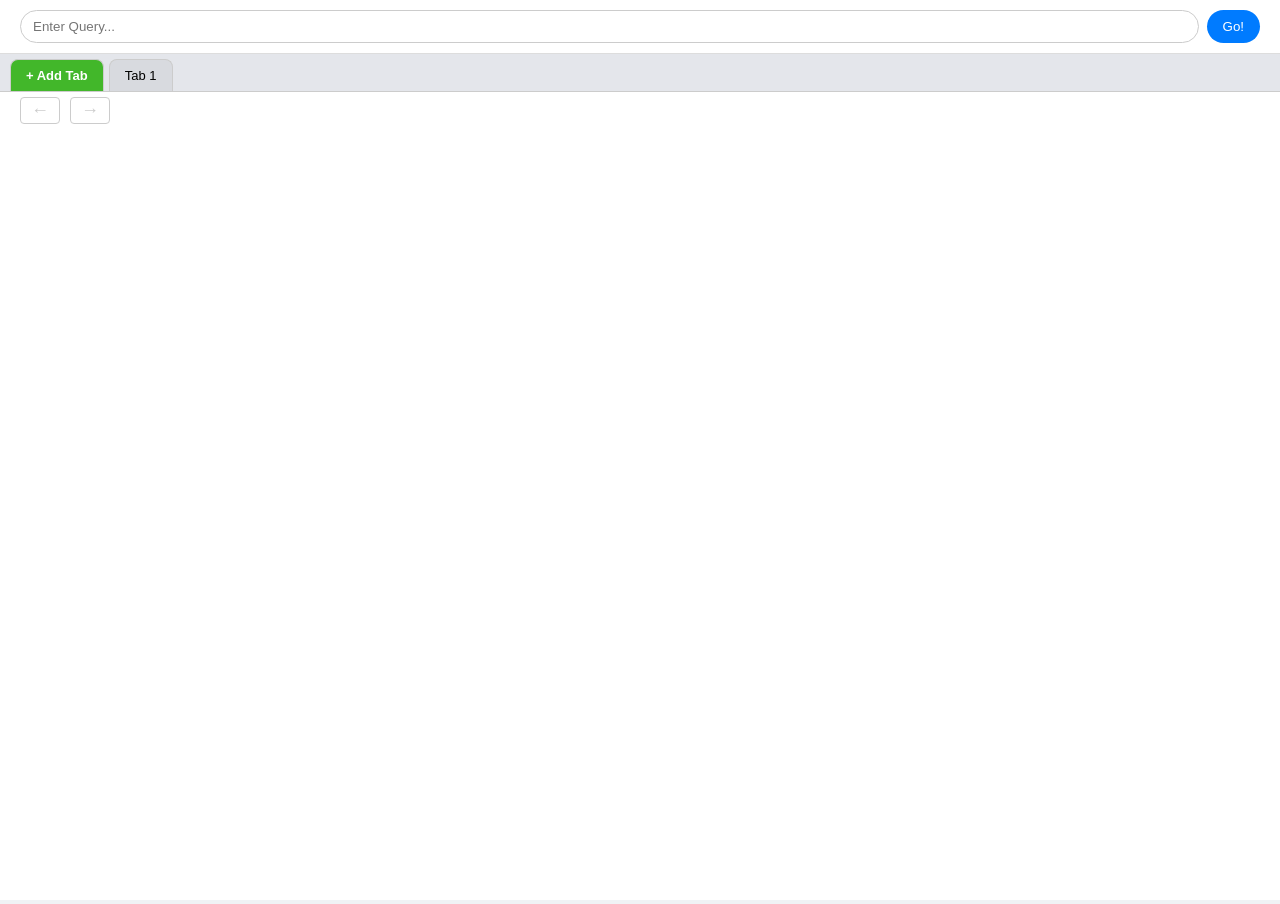
<file: baseBrowser/index.html>
<!DOCTYPE html>
<html lang="en">
<head>
	<meta charset="UTF-8">
	<meta name="viewport" content="width=device-width, initial-scale=1.0">
	<title>Base Brower</title>
	<link rel="stylesheet" href="style.css">
</head>
<body>
    <script src="script.js"></script>
    <div class="searchbar">
        <form action="" id="search_form">
            <input type="text" id="urlInput" placeholder="Enter Query...">
            <button type="submit" id="search">Go!</button>
        </form>
    </div>
    <div id="tabs_container">
        <button id="add_tab">+ Add Tab</button>
    </div>
    <div class="buttons">
        <button id="back">&larr;</button>
        <button id="forward">&rarr;</button>
    </div>
    <div id="result">
        <iframe id="viewer" src="" frameborder="1" width="100%" height="600"></iframe>
    </div>
</body>
</html>
</file>
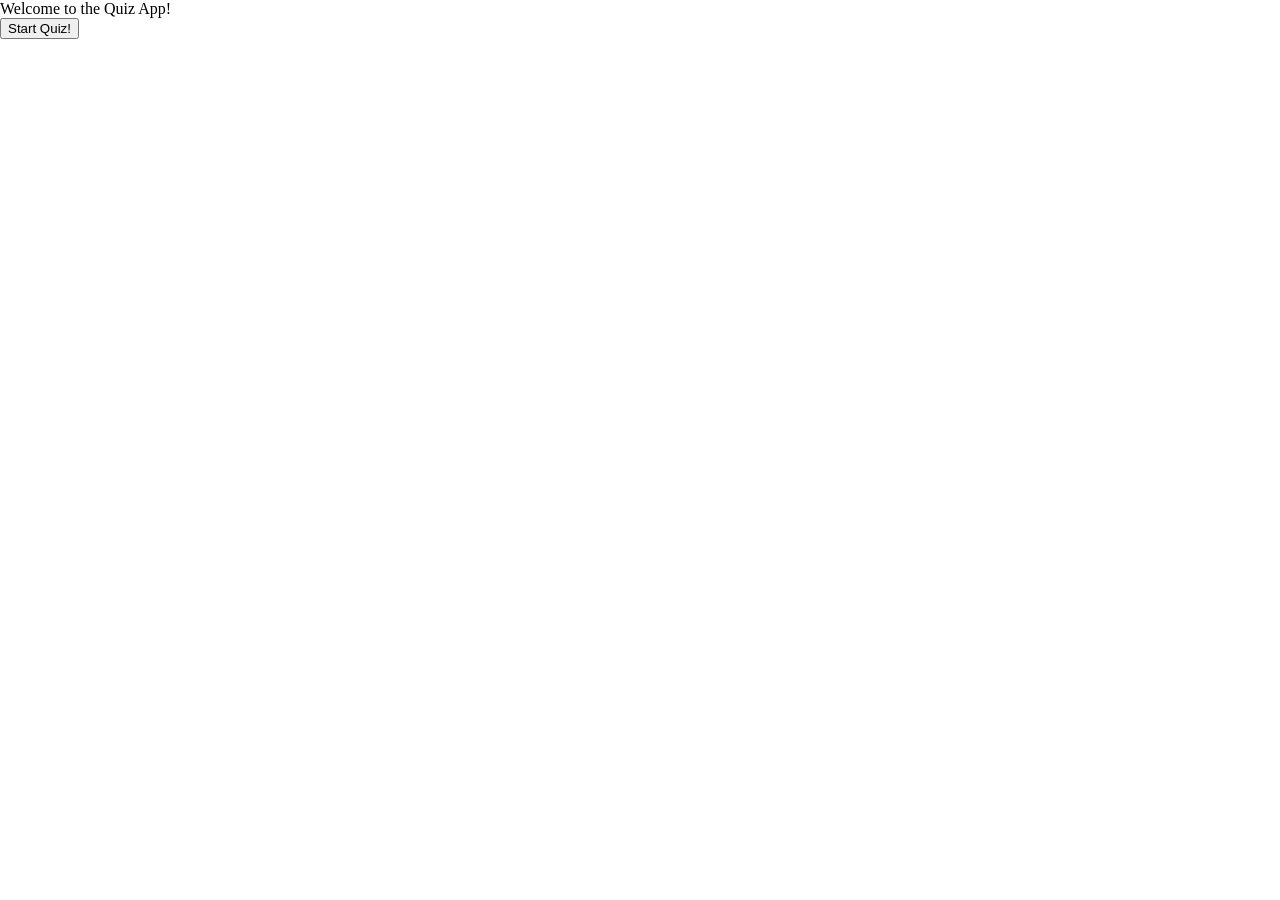
<file: basics/quizapp/index.html>
<!DOCTYPE html>
<html lang="en">
<head>
	<meta charset="UTF-8">
	<meta name="viewport" content="width=device-width, initial-scale=1.0">
	<title>QuizApp</title>
	<link rel="stylesheet" href="style.css">
</head>
<body>
    <section class="container">
        <div id="intro">Welcome to the Quiz App!</div>
        <div class="hidden" id="question_container">
            <h2 id="question_text"></h2>
            <ul id="choice_list"></ul>
            <button id="next_btn">Next Question</button>
        </div>
        <div class="hidden" id="result_container">
            <h3>Your Score:</h3>
            <p id="score"></p>
            <button id="restart_btn">Restart</button>
        </div>
        <button id="start_btn">Start Quiz!</button>
    </section>
    <script src="script.js"></script>
</body>
</html>
</file>
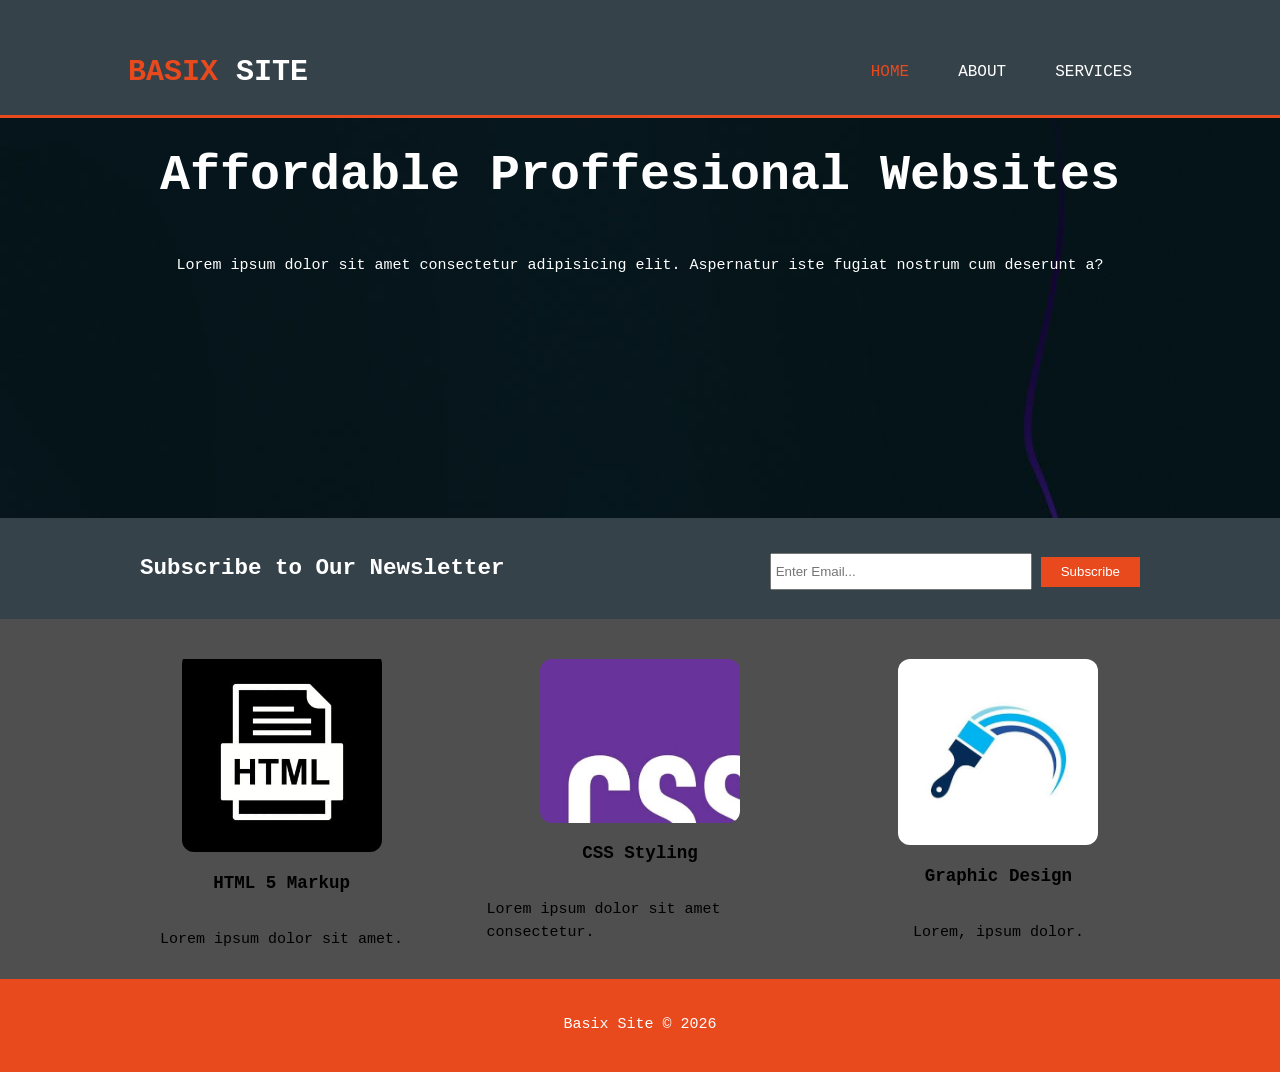
<file: projects/basicSite/index.html>
<!doctype html>
<html lang="en">
  <head>
    <meta charset="UTF-8" />
    <meta name="viewport" content="width=device-width, initial-scale=1.0" />
    <title>Basix Site</title>
    <link rel="stylesheet" href="./style.css" />
  </head>
  <body>
    <header>
      <div class="container">
        <div class="branding">
          <h1><span class="highlight">BASIX</span> SITE</h1>
        </div>
        <nav>
          <ul>
            <li><a href="index.html" class="current">Home</a></li>
            <li><a href="about.html">About</a></li>
            <li><a href="services.html">Services</a></li>
          </ul>
        </nav>
      </div>
    </header>
    <section id="showcase">
      <div class="container">
        <h1>Affordable Proffesional Websites</h1>
        <p>
          Lorem ipsum dolor sit amet consectetur adipisicing elit. Aspernatur
          iste fugiat nostrum cum deserunt a?
        </p>
      </div>
    </section>
    <section id="newsletter">
      <div class="container">
        <h2>Subscribe to Our Newsletter</h2>
        <form>
            <input type="email" placeholder="Enter Email...">
            <button type="submit" class="buttonOne">Subscribe</button>
        </form>
      </div>
    </section>
    <section class="boxes">
        <div class="container">
            <div class="box">
                <img src="./static/html.png" alt="">
                <h3>HTML 5 Markup</h3>
                <p>Lorem ipsum dolor sit amet.</p>
            </div>
            <div class="box">
                <img src="./static/css.png" alt="">
                <h3>CSS Styling</h3>
                <p>Lorem ipsum dolor sit amet consectetur.</p>
            </div>
            <div class="box">
                <img src="./static/brush.png" alt="">
                <h3>Graphic Design</h3>
                <p>Lorem, ipsum dolor.</p>
            </div>
        </div>
    </section>
    <footer>
        <p>Basix Site &copy; 2026</p>
    </footer>
  </body>
</html>
</file>
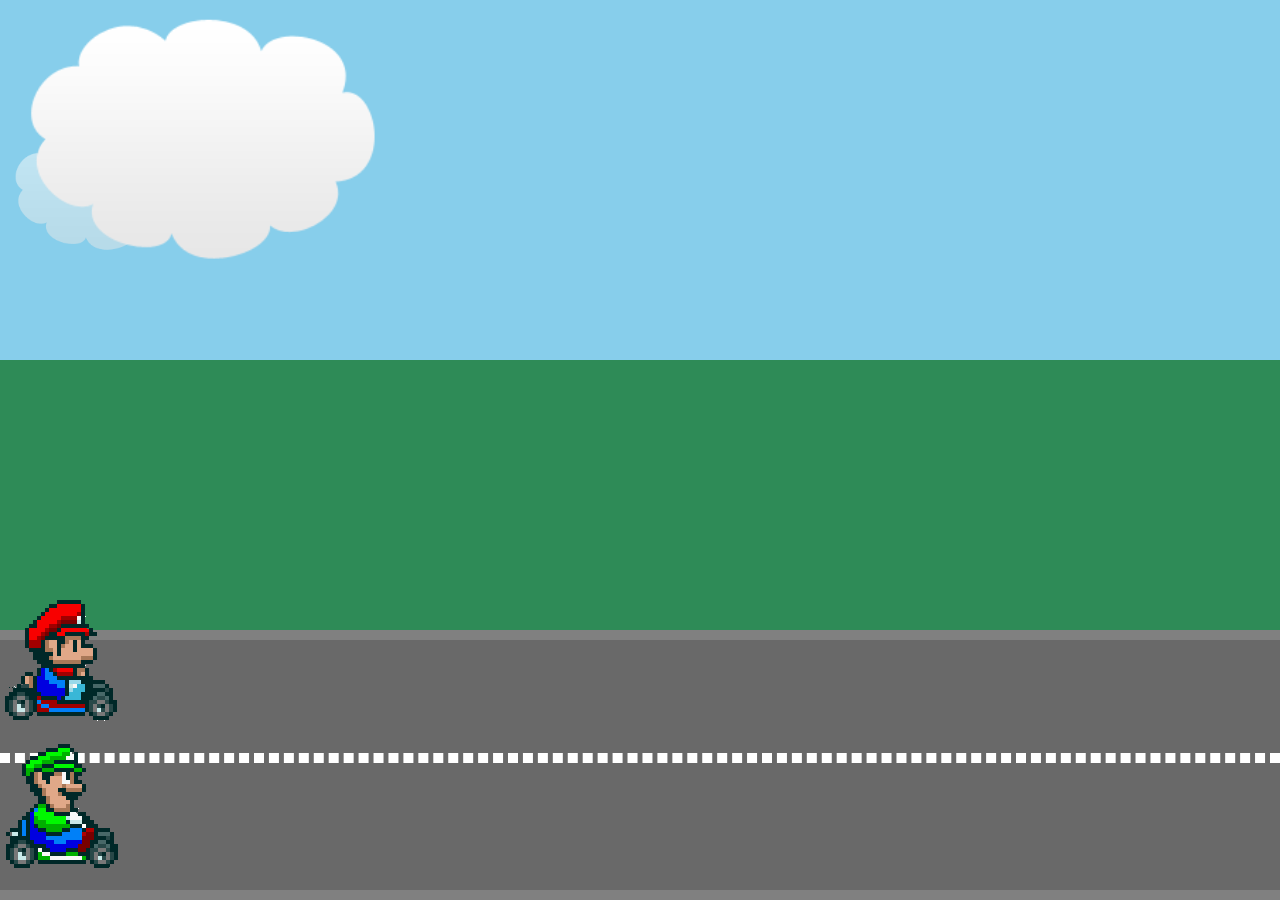
<file: projects/marioTransition/index.html>
<!DOCTYPE html>
<html lang="en">
<head>
	<meta charset="UTF-8">
	<meta name="viewport" content="width=device-width, initial-scale=1.0">
	<link rel="stylesheet" href="./style.css">
	<title>MARIO TRANSITION</title>
</head>
<body>
    <div class="sky">
        <img class="cloud" src="./img/cloud.png" alt="">
        <img class="cloud" src="./img/cloud.png" alt="">
    </div>
    <div class="grass"></div>
    <div class="road">
        <div class="lines"></div>
        <img src="./img/mario.png" alt="" class="mario">
        <img src="./img/luigi.png" alt="" class="luigi">
    </div>
</body>
</html>
</file>
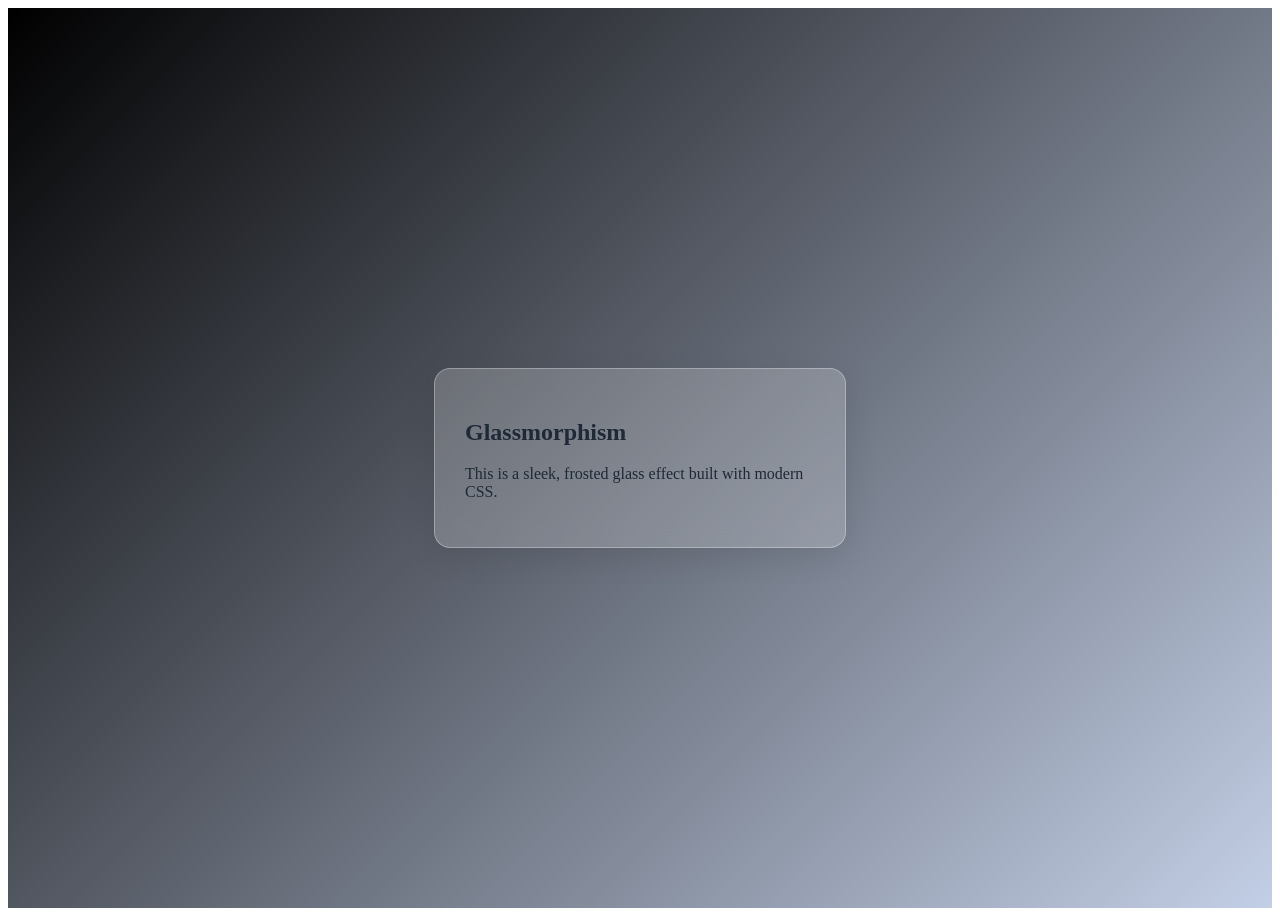
<file: notes/02_css/essentials/index.html>
<!DOCTYPE html>
<html lang="en">
<head>
	<meta charset="UTF-8">
	<meta name="viewport" content="width=device-width, initial-scale=1.0">
	<link rel="stylesheet" href="./style.css">
	<title>Document</title>
</head>
<body>
    <div class="glass-container">
      <div class="glass-card">
        <h2>Glassmorphism</h2>
        <p>This is a sleek, frosted glass effect built with modern CSS.</p>
      </div>
    </div>
</body>
</html>
</file>
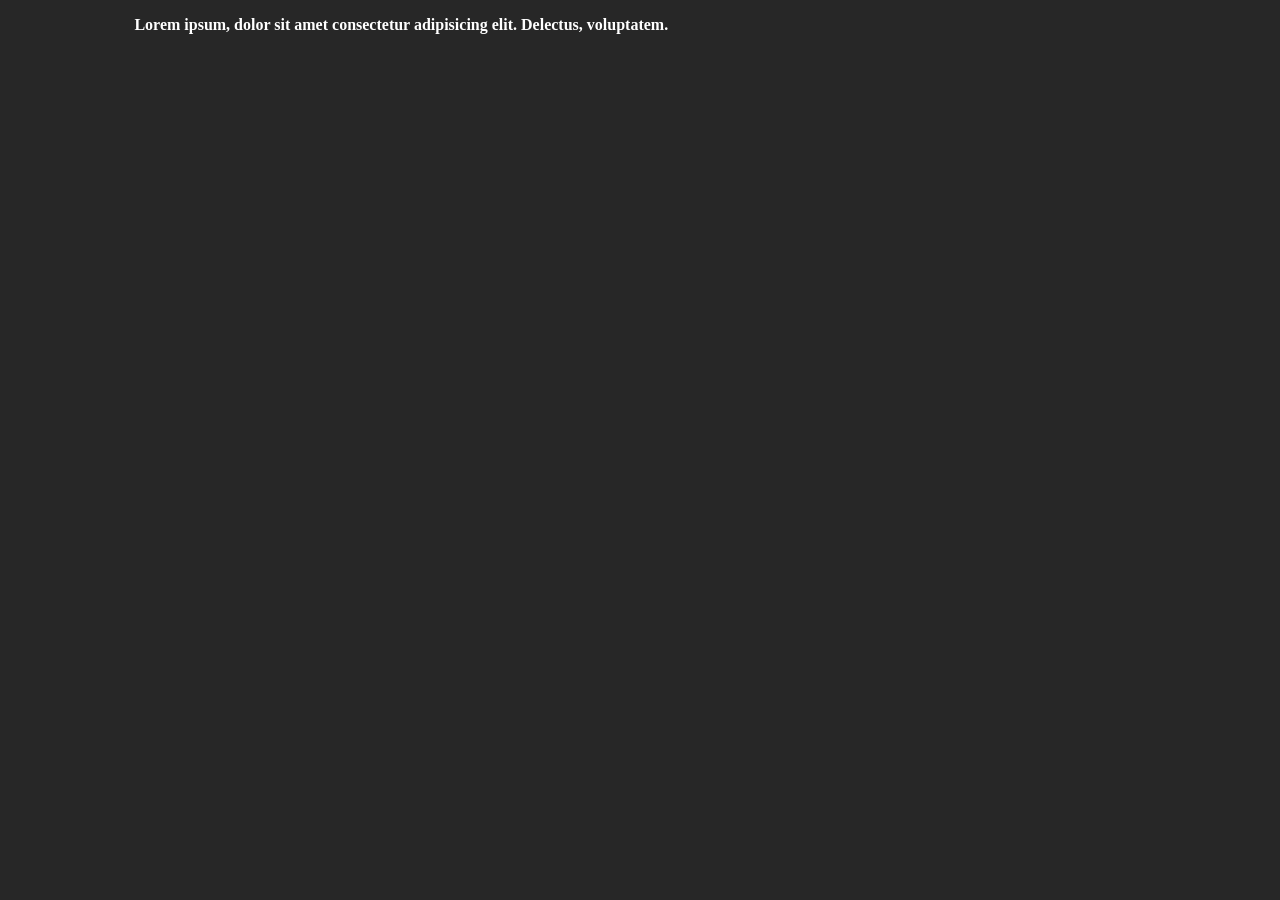
<file: notes/03_sass/practice/index.html>
<!doctype html>
<html lang="en">
  <head>
    <meta charset="UTF-8" />
    <meta name="viewport" content="width=device-width, initial-scale=1.0" />
    <link rel="stylesheet" href="./style/style.css" />
    <title>SASS</title>
  </head>
  <body>
    <div class="main">
      <p class="main__paragraph">
        Lorem ipsum, dolor sit amet consectetur adipisicing elit. Delectus,
        voluptatem.
      </p>
    </div>
  </body>
</html>
</file>
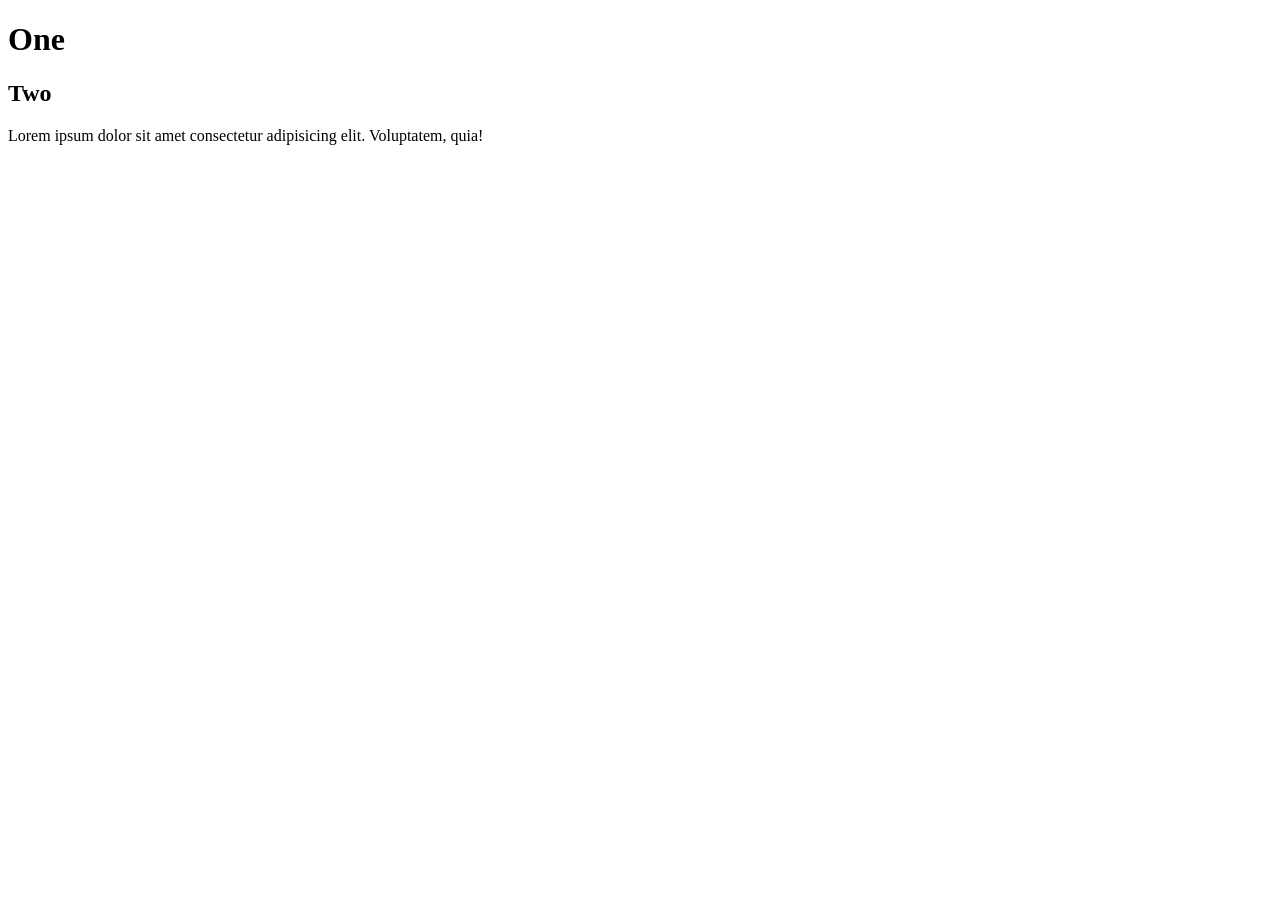
<file: notes/01_html/01_test.html>
<!DOCTYPE html>
<html lang="en">
<head>
	<meta charset="UTF-8">
	<meta name="viewport" content="width=device-width, initial-scale=1.0">
	<title>CheatSheet</title>

</head>
<body>
     <!-- Headings -->
     <h1>One</h1>
     <h2>Two</h2>
     <!--so on...-->

     <!--Paragraph -->
     <p>
         Lorem ipsum dolor sit amet consectetur adipisicing elit. Voluptatem, quia!
     </p>

</body>
</html>
</file>
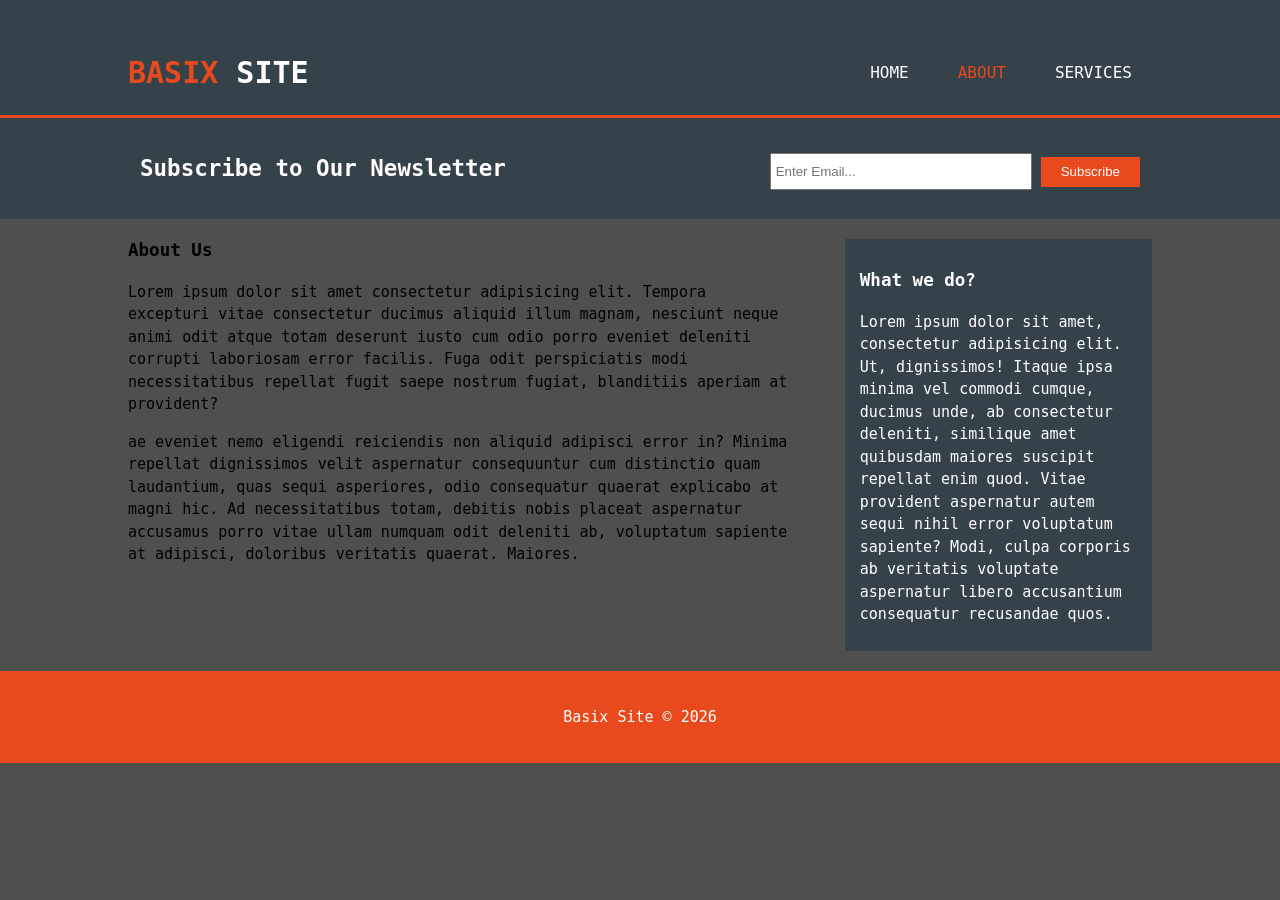
<file: projects/basicSite/about.html>
<!doctype html>
<html lang="en">
  <head>
    <meta charset="UTF-8" />
    <meta name="viewport" content="width=device-width, initial-scale=1.0" />
    <title>Basix Site - About</title>
    <link rel="stylesheet" href="./style.css" />
  </head>
  <body>
    <header>
      <div class="container">
        <div class="branding">
          <h1><span class="highlight">BASIX</span> SITE</h1>
        </div>
        <nav>
          <ul>
            <li><a href="index.html">Home</a></li>
            <li><a href="about.html" class="current">About</a></li>
            <li><a href="services.html">Services</a></li>
          </ul>
        </nav>
      </div>
    </header>
    <section id="newsletter">
      <div class="container">
        <h2>Subscribe to Our Newsletter</h2>
        <form>
            <input type="email" placeholder="Enter Email...">
            <button type="submit" class="buttonOne">Subscribe</button>
        </form>
      </div>
    </section>
    <section id="main">
        <div class="container">
            <article id="main-col">
                <h1 class="pagetitle">About Us</h1>
                <p>Lorem ipsum dolor sit amet consectetur adipisicing elit. Tempora excepturi vitae consectetur ducimus aliquid illum magnam, nesciunt neque animi odit atque totam deserunt iusto cum odio porro eveniet deleniti corrupti laboriosam error facilis. Fuga odit perspiciatis modi necessitatibus repellat fugit saepe nostrum fugiat, blanditiis aperiam at provident?</p>
                <p>ae eveniet nemo eligendi reiciendis non aliquid adipisci error in? Minima repellat dignissimos velit aspernatur consequuntur cum distinctio quam laudantium, quas sequi asperiores, odio consequatur quaerat explicabo at magni hic. Ad necessitatibus totam, debitis nobis placeat aspernatur accusamus porro vitae ullam numquam odit deleniti ab, voluptatum sapiente at adipisci, doloribus veritatis quaerat. Maiores.</p>
            </article>
            <aside id="sidebar">
                <div class="other">
                    <h3>What we do?</h3>
                    <p>Lorem ipsum dolor sit amet, consectetur adipisicing elit. Ut, dignissimos! Itaque ipsa minima vel commodi cumque, ducimus unde, ab consectetur deleniti, similique amet quibusdam maiores suscipit repellat enim quod. Vitae provident aspernatur autem sequi nihil error voluptatum sapiente? Modi, culpa corporis ab veritatis voluptate aspernatur libero accusantium consequatur recusandae quos.</p>
                </div>
            </aside>
        </div>
    </section>
    <footer>
        <p>Basix Site &copy; 2026</p>
    </footer>
  </body>
</html>
</file>
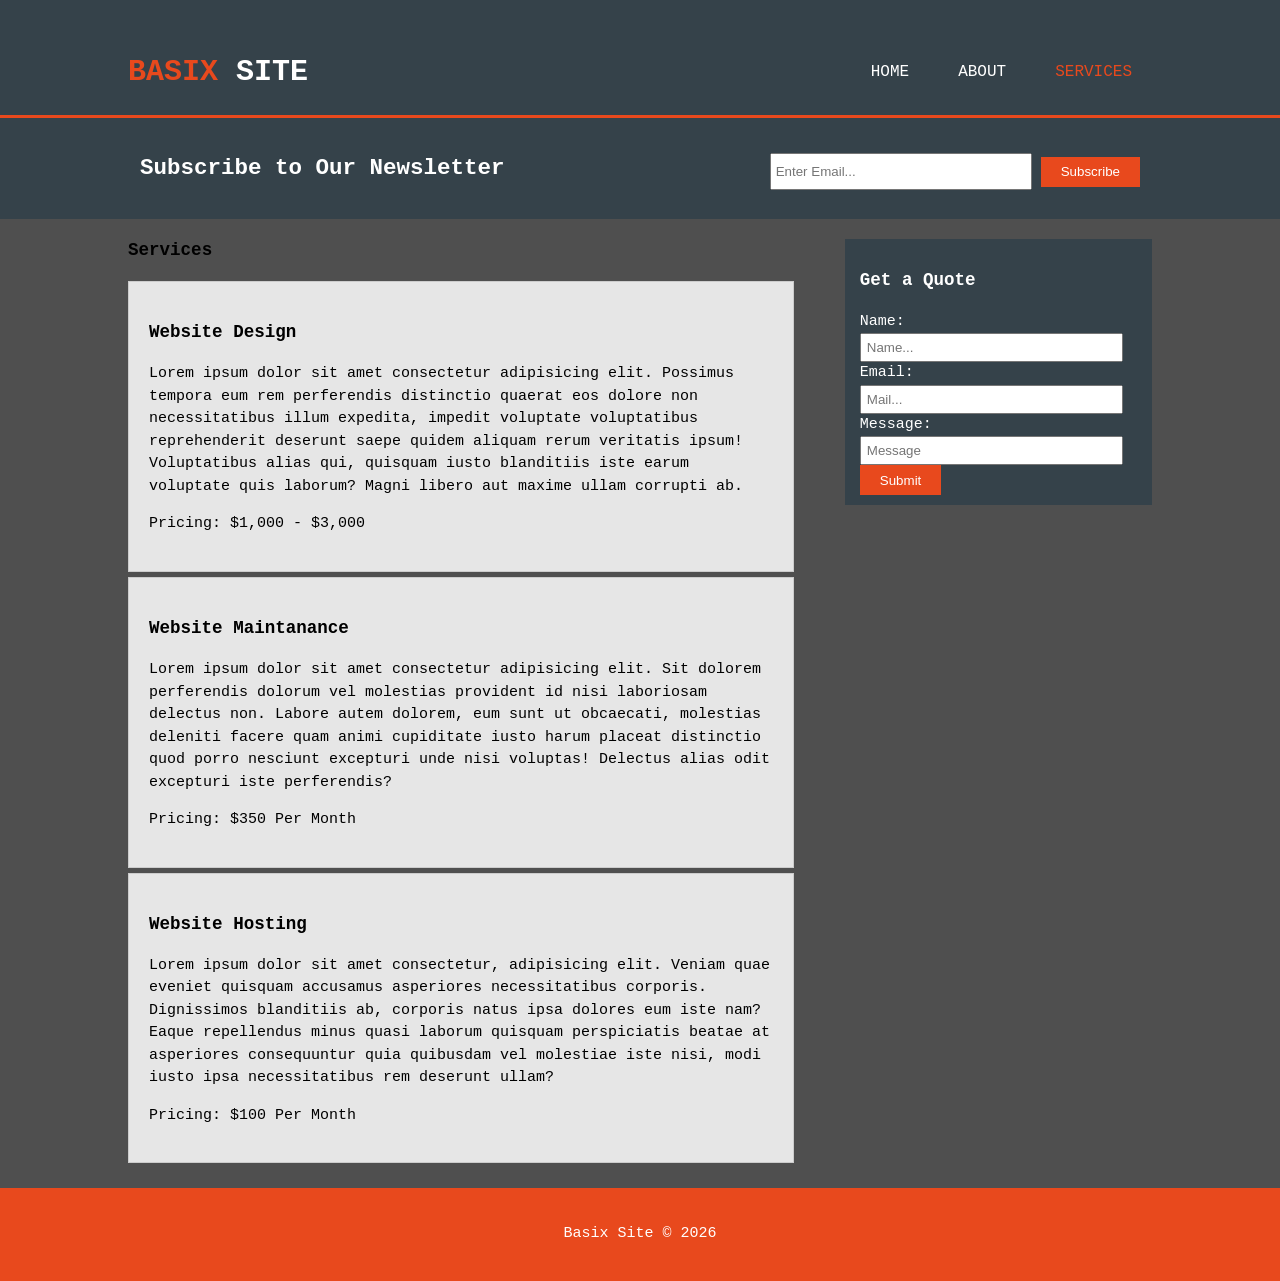
<file: projects/basicSite/services.html>
<!doctype html>
<html lang="en">
  <head>
    <meta charset="UTF-8" />
    <meta name="viewport" content="width=device-width, initial-scale=1.0" />
    <title>Basix Site - Services</title>
    <link rel="stylesheet" href="./style.css" />
  </head>
  <body>
    <header>
      <div class="container">
        <div class="branding">
          <h1><span class="highlight">BASIX</span> SITE</h1>
        </div>
        <nav>
          <ul>
            <li><a href="index.html">Home</a></li>
            <li><a href="about.html">About</a></li>
            <li><a href="services.html" class="current">Services</a></li>
          </ul>
        </nav>
      </div>
    </header>
    <section id="newsletter">
      <div class="container">
        <h2>Subscribe to Our Newsletter</h2>
        <form>
            <input type="email" placeholder="Enter Email...">
            <button type="submit" class="buttonOne">Subscribe</button>
        </form>
      </div>
    </section>
    <section id="main">
        <div class="container">
            <article id="main-col">
                <h1 class="pagetitle">Services</h1>
                <ul id="services">
                    <li>
                        <h3>Website Design</h3>
                        <p>Lorem ipsum dolor sit amet consectetur adipisicing elit. Possimus tempora eum rem perferendis distinctio quaerat eos dolore non necessitatibus illum expedita, impedit voluptate voluptatibus reprehenderit deserunt saepe quidem aliquam rerum veritatis ipsum! Voluptatibus alias qui, quisquam iusto blanditiis iste earum voluptate quis laborum? Magni libero aut maxime ullam corrupti ab.</p>
                        <p>Pricing: $1,000 - $3,000</p>
                    </li>
                    <li>
                        <h3>Website Maintanance</h3>
                        <p>Lorem ipsum dolor sit amet consectetur adipisicing elit. Sit dolorem perferendis dolorum vel molestias provident id nisi laboriosam delectus non. Labore autem dolorem, eum sunt ut obcaecati, molestias deleniti facere quam animi cupiditate iusto harum placeat distinctio quod porro nesciunt excepturi unde nisi voluptas! Delectus alias odit excepturi iste perferendis?</p>
                        <p>Pricing: $350 Per Month</p>
                    </li>
                    <li>
                        <h3>Website Hosting</h3>
                        <p>Lorem ipsum dolor sit amet consectetur, adipisicing elit. Veniam quae eveniet quisquam accusamus asperiores necessitatibus corporis. Dignissimos blanditiis ab, corporis natus ipsa dolores eum iste nam? Eaque repellendus minus quasi laborum quisquam perspiciatis beatae at asperiores consequuntur quia quibusdam vel molestiae iste nisi, modi iusto ipsa necessitatibus rem deserunt ullam?</p>
                        <p>Pricing: $100 Per Month</p>
                    </li>
                </ul>
            </article>
            <aside id="sidebar">
                <div class="other">
                    <h3>Get a Quote</h3>
                    <form class="quote">
                        <div>
                            <label for="name">Name: </label><br>
                            <input type="text" placeholder="Name...">
                        </div>
                        <div>
                            <label for="email">Email: </label><br>
                            <input type="email" placeholder="Mail...">
                        </div>
                        <div>
                            <label for="message">Message: </label><br>
                            <input type="text" placeholder="Message">
                        </div>
                        <button type="submit" class="buttonOne">Submit</button>
                    </form>
                </div>
            </aside>
        </div>
    </section>
    <footer>
        <p>Basix Site &copy; 2026</p>
    </footer>
  </body>
</html>
</file>
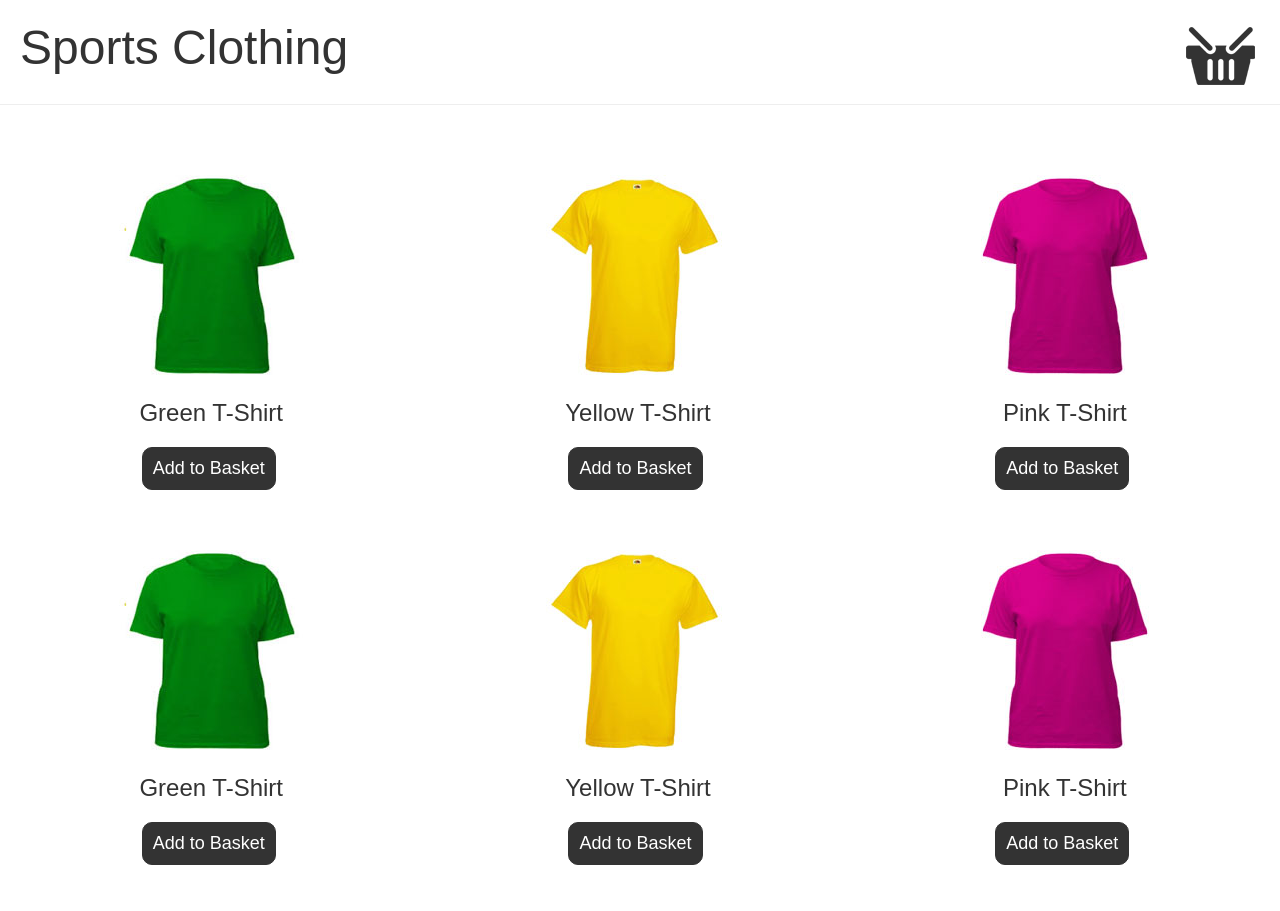
<file: projects/web-examples/basket.html>
<!DOCTYPE html>
<head>
  <title>Basket Example</title>
  <link href="style.css" rel="stylesheet" type="text/css">
  <script src="https://code.jquery.com/jquery-1.12.3.min.js" integrity="sha256-aaODHAgvwQW1bFOGXMeX+pC4PZIPsvn2h1sArYOhgXQ=" crossorigin="anonymous"></script>
</head>
<body class="basket">
  <header>
    <h1>Sports Clothing</h1>
    <div class="basket-icon"><img src="img/basket.png"></div>
  </header>
  <ul class="products">
    <li>
      <img src="img/t-1.jpg">
      <h2>Green T-Shirt</h2>
      <button>Add to Basket</button>
    </li>
    <li>
      <img src="img/t-2.jpg">
      <h2>Yellow T-Shirt</h2>
      <button>Add to Basket</button>
    </li>
    <li>
      <img src="img/t-3.jpg">
      <h2>Pink T-Shirt</h2>
      <button>Add to Basket</button>
    </li>
    <li>
      <img src="img/t-1.jpg">
      <h2>Green T-Shirt</h2>
      <button>Add to Basket</button>
    </li>
    <li>
      <img src="img/t-2.jpg">
      <h2>Yellow T-Shirt</h2>
      <button>Add to Basket</button>
    </li>
    <li>
      <img src="img/t-3.jpg">
      <h2>Pink T-Shirt</h2>
      <button>Add to Basket</button>
    </li>
  </ul>
  <script>
    
  </script>
</body>
</file>
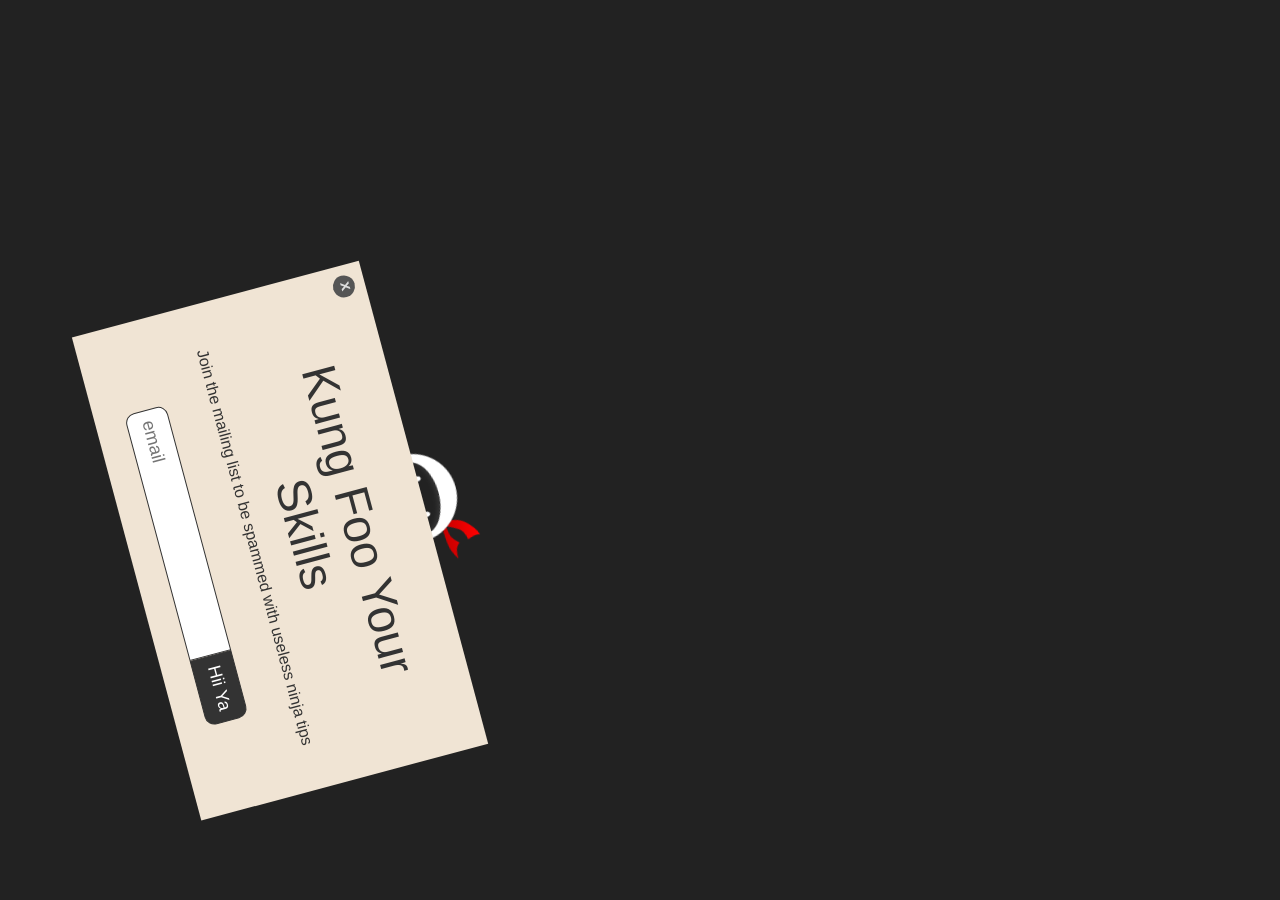
<file: projects/web-examples/pop-up.html>
<!DOCTYPE html>
<head>
  <title>Pop-up Example</title>
  <link href="style.css" rel="stylesheet" type="text/css">
</head>
<body class="pop-up">
  <div id="pop-up">
    <img src="img/ninja.png">
    <div class="container">
      <h1>Kung Foo Your Skills</h1>
      <p>Join the mailing list to be spammed with useless ninja tips</p>
      <input type="email" placeholder="email" required>
      <button>Hii Ya</button>
      <div class="cross">x</div>
    </div>
  </div>
</body>
</file>
<file: baseBrowser/style.css>
/* Basic Reset */
* {
    box-sizing: border-box;
    margin: 0;
    padding: 0;
    font-family: -apple-system, BlinkMacSystemFont, "Segoe UI", Roboto, sans-serif;
}

body {
    background-color: #f0f2f5;
    display: flex;
    flex-direction: column;
    height: 100vh; /* Full viewport height */
}

/* Search Bar Area */
.searchbar {
    background-color: #ffffff;
    padding: 10px 20px;
    border-bottom: 1px solid #ddd;
    display: flex;
    gap: 10px;
    align-items: center;
}

#search_form {
    display: flex;
    flex-grow: 1;
    gap: 8px;
}

#urlInput {
    flex-grow: 1;
    padding: 8px 12px;
    border: 1px solid #ccc;
    border-radius: 20px; /* Rounded pill shape */
    outline: none;
}

#urlInput:focus {
    border-color: #007bff;
}

#search {
    padding: 8px 16px;
    background-color: #007bff;
    color: white;
    border: none;
    border-radius: 20px;
    cursor: pointer;
}

#search:hover {
    background-color: #0056b3;
}

/* Tabs Container */
#tabs_container {
    background-color: #e4e6eb;
    display: flex;
    padding: 5px 10px 0 10px;
    gap: 5px;
    border-bottom: 1px solid #ccc;
}

#tabs_container button {
    padding: 8px 15px;
    border: 1px solid #ccc;
    border-bottom: none;
    background: #d8dadf;
    border-radius: 8px 8px 0 0;
    cursor: pointer;
    font-size: 13px;
    transition: background 0.2s;
}

#tabs_container button:hover {
    background: #ccced2;
}

/* Navigation Buttons (Back/Forward) */
.buttons {
    padding: 5px 20px;
    background: #fff;
    display: flex;
    gap: 10px;
}

.buttons button {
    background: none;
    border: 1px solid #ccc;
    border-radius: 4px;
    padding: 2px 10px;
    cursor: pointer;
    font-size: 18px;
}

.buttons button:disabled {
    color: #ccc;
    cursor: not-allowed;
}

#add_tab {
    font-weight: bold;
    background-color: #42b72a !important;
    color: white;
}

/* Result / Iframe Area */
#result {
    flex-grow: 1; /* This makes the iframe fill the rest of the page */
    background-color: white;
}

#viewer {
    width: 100%;
    height: 100%;
    border: none;
}
</file>
<file: basics/quizapp/style.css>
body {
    padding: 0;
    margin: 0;
}

.hidden {
    display: none;
}
</file>
<file: projects/basicSite/style.css>
body {
    margin: 0;
    padding: 0;
    font-family: jetbrainsmono, monospace, sans-serif;
    font-size: 15px;
    line-height: 1.5; /* distance b/w each line */
    /* for the above three a shortcut -> font: 15px/1.5 jetbrainsmono, monospace, sans-serif */
    background-color: #4f4f4f;
}

/* global */
.container {
    width: 80%;
    overflow: hidden;
    margin: auto;
}

.buttonOne {
    padding: 4px;
    height: 30px;
    background: #e8491d;
    border: 0;
    padding-left: 20px;
    padding-right: 20px;
    color: #ffffff;
}

ul {
    margin: 0;
    padding: 0;
}

header {
    background-color: #35424a;
    color: #ffffff;
    padding-top: 30px;
    min-height: 70px;
    border-bottom: #e8491d 3px solid;
    display: flex;
    justify-content: space-between;
}

header .container {
    display: flex;
    justify-content: space-between;
}

header a {
    color: #ffffff;
    text-decoration: none;
    text-transform: uppercase;
    font-size: 16px;
}

header li {
    display: inline;
    padding: 0 20px 0 20px;
}

header nav {
    display: flex;
    align-items: center;
}

header .highlight, header .current a{
    color: #e8491d;
    font-weight: bold;
}

header .current {
    color: #e8491d;
}

header a:hover{
    color: #cccccc;
    font-weight: bold;
}

/* SHOWCASE */

#showcase {
    min-height: 400px;
    background: url('./static/background.jpg') no-repeat 0 -200px;
    text-align: center;
    color: #ffffff;
}

#showcase h1 {
    margin-top: 20px;
    font-size: 50px;
}

#newsletter {
    padding: 15px;
    color: #ffffff;
    background: #35424a;
}

#newsletter .container {
    display: flex;
    justify-content: space-between;
}

#newsletter form {
    margin-top: 20px;
}

#newsletter input[type="email"] {
    padding: 4px;
    height: 25px;
    width: 250px;
}

.boxes {
    margin-top: 40px;
}

.boxes .container {
    display: flex;
    justify-content: space-between;
}

.boxes .box {
    display: flex;
    flex-direction: column;
    align-items: center;
    justify-content: center;
    height: 300px;
    width: 30%;
}

.boxes .box img {
    width: 200px;
    height: 200px;
    object-fit: cover;
    border-radius: 12px;
}

article#main-col {
    float: left;
    width: 65%;
}

/* Sidebar */
aside#sidebar {
    float: right;
    width: 30%;
    margin-top: 20px;
}

/* servies */
ul#services li {
    list-style-type: none;
    padding: 20px;
    border: #cccccc solid 1px;
    margin-bottom: 5px;
    background: #e6e6e6;
}

aside#sidebar .quote input, aside#sidebar .quote textarea {
    width: 90%;
    padding: 5px;
}

footer {
    padding: 20px;
    margin-top: 20px;
    color: #ffffff;
    background-color: #e8491d;
    text-align: center;
}

.other {
    background: #35424a;
    color: #ffffff;
    padding: 10px 15px 10px 15px;
}
</file>
<file: projects/marioTransition/style.css>
html, body{
  height: 100%;
  width:100%;
  overflow: hidden;
  margin: 0;
}

.grass, .sky, .road{
  position: relative;
}

.sky{
  height: 40%;
  background: skyblue;
}

.grass{
  height: 30%;
  background: seagreen;
}

.road{
  height: 30%;
  background: dimgrey;
  box-sizing: border-box;
  border-top: 10px solid grey;
  border-bottom: 10px solid grey;
  width: 100%;
}

.lines{
  box-sizing: border-box;
  border: 5px dashed #fff;
  height: 0px;
  width: 100%;
  position: absolute;
  top: 45%;
}

.cloud {
    position: absolute;
}

.cloud:nth-child(1){
    width: 200px;
    top: 120px;
    opacity: 0.5;
    animation: wind 15s linear infinite normal none;
}

.cloud:nth-child(2){
    width: 400px;
    top: 0px;
    animation: wind 10s linear 0s infinite normal none;
}

/*// Elements to animate //*/

.mario {
    position: absolute;
    top: -45px;
    left: 0px;
    animation: mario_drive 9s linear;
    animation-fill-mode: forwards;
}

.luigi {
    position: absolute;
    top: 100px;
    animation: luigi_drive 7s ease-in;
    animation-fill-mode: forwards;
}

/*// Keyframes //*/

@keyframes mario_drive {
    0% {
        transform: translateX(0) scaleX(1);
    }
    49% {
        transform: translateX(92vw) scaleX(1);
    }
    50% {
        transform: translateX(92vw) scaleX(-1);
    }
    99% {
        transform: translateX(0) scaleX(-1);
    }
    100% {
        transform: translateX(0) scale(1);
    }
}

@keyframes luigi_drive {
    0% {
        transform: translateX(0) scaleX(1);
    }
    49% {
        transform: translateX(92vw) scaleX(1);
    }
    50% {
        transform: translateX(92vw) scaleX(-1);
    }
    99% {
        transform: translateX(0) scaleX(-1);
    }
    100% {
        transform: translateX(0) scale(1);
    }
}

@keyframes wind {
    from{
        transform: translateX(0);
    }
    to{
        transform: translateX(100vw);
    }
}
</file>
<file: notes/02_css/essentials/style.css>
/* We need a colorful background behind the card, otherwise the glass won't be visible! */
.glass-container {
  background: linear-gradient(135deg, #000000 0%, #c3cfe6 100%, #f43f5e 100%);
  min-height: 100vh;
  display: flex;
  align-items: center;
  justify-content: center;
}

.glass-card {
  /* 1. Semi-transparent background (using rgba for alpha control) */
  background: rgba(255, 255, 255, 0.2);

  /* 2. The Magic Ingredient: Blurs everything behind this element */
  backdrop-filter: blur(12px);
  -webkit-backdrop-filter: blur(12px); /* Safari support */

  /* 3. A subtle, light border to simulate the glass edge reflection */
  border: 1px solid rgba(255, 255, 255, 0.3);

  /* 4. Formatting & styling */
  padding: 30px;
  border-radius: 16px;
  width: 350px;
  color: #1f2937; /* Dark text for contrast */

  /* Optional: Soft shadow to lift the card off the background */
  box-shadow: 0 8px 32px 0 rgba(0, 0, 0, 0.1);
}
</file>
<file: notes/03_sass/practice/style/style.css>
body {
  background: #272727;
  color: #fff;
}

.main {
  width: 80%;
  margin: 0 auto;
}
.main__paragraph {
  font-weight: 700;
}

/*# sourceMappingURL=style.css.map */
</file>
<file: projects/web-examples/style.css>
/*// POP-UP BASE STYLES //*/

body{margin: 0; position: relative;}
body.pop-up{background: #222;}
*{
  font-family: Calibri, sans-serif;
  font-weight: normal;
  color: #333;
}
h1{
  font-size: 48px;
  margin: 10px 0;
}
p{
  margin-bottom: 40px;
}
#pop-up{
  position: relative;
  top: 200px;
  width: 500px;
  margin: 0 auto;
  text-align: center;
}
#pop-up .container{
  background: #f0e4d4;
  padding: 30px;
  position: absolute;
  top: 50px;
  width: 100%;
  box-sizing: border-box;
}
#pop-up input{
  padding: 10px;
  border: 0;
  border-radius: 10px 0 0 10px;
  border: 1px solid #333;
  font-size: 18px;
}
button{
  padding: 10px;
  border: 0;
  color: #fff;
  background: #333;
  margin-left: -5px;
  margin-left: -5px;
  border-radius: 0 10px 10px 0;
  border: 1px solid #333;
  font-size: 18px;
}
.cross{
  position: absolute;
  top: 10px;
  left: 10px;
  background: #555;
  color: #ddd;
  font-weight: bold;
  width: 22px;
  height: 22px;
  text-align: center;
  border-radius: 11px;
}

/*// POP-UP ANIMATION STYLES //*/

#pop-up {
    top: -400px;
    transform-origin: 10px 10px;
    animation: drop 0.5s ease forwards, swing 2s 3s ease forwards;
}

@keyframes drop {
    0% {
        opacity: 0;
    }
    70% {
        transform: translateY(700px);
    }
    100% {
        transform: translateY(650px);
        opacity: 1;
    }
}

@keyframes swing {
    0% {
        transform: translateY(650px) rotateZ(0deg);
    }
    40% {
        transform: translateY(650px) rotateZ(90deg);
    }
    70% {
        transform: translateY(650px) rotateZ(70deg);
    }
    100% {
        transform: translateY(650px) rotateZ(75deg);
    }
}

/*// BASKET BASE STYLES //*/

header{
  padding: 10px 20px;
  border-bottom: 1px solid #eee;
  background: #fff;
}
header:after{
  display: block;
  content: "";
  clear: both;
}
.basket ul{
  padding: 0;
  margin-top: 40px;
}
.basket li{
  display: inline-block;
  list-style-type: none;
  width: 30%;
  margin: 30px 1.5%;
  text-align: center;
}
.basket button{
  border-radius: 10px;
  cursor: pointer;
}
.basket header div{
  float: right;
  position: relative;
  z-index: 1;
}
.basket header h1{
  float: left;
}

/*// BASKET ANIMATION STYLES //*/
</file>
